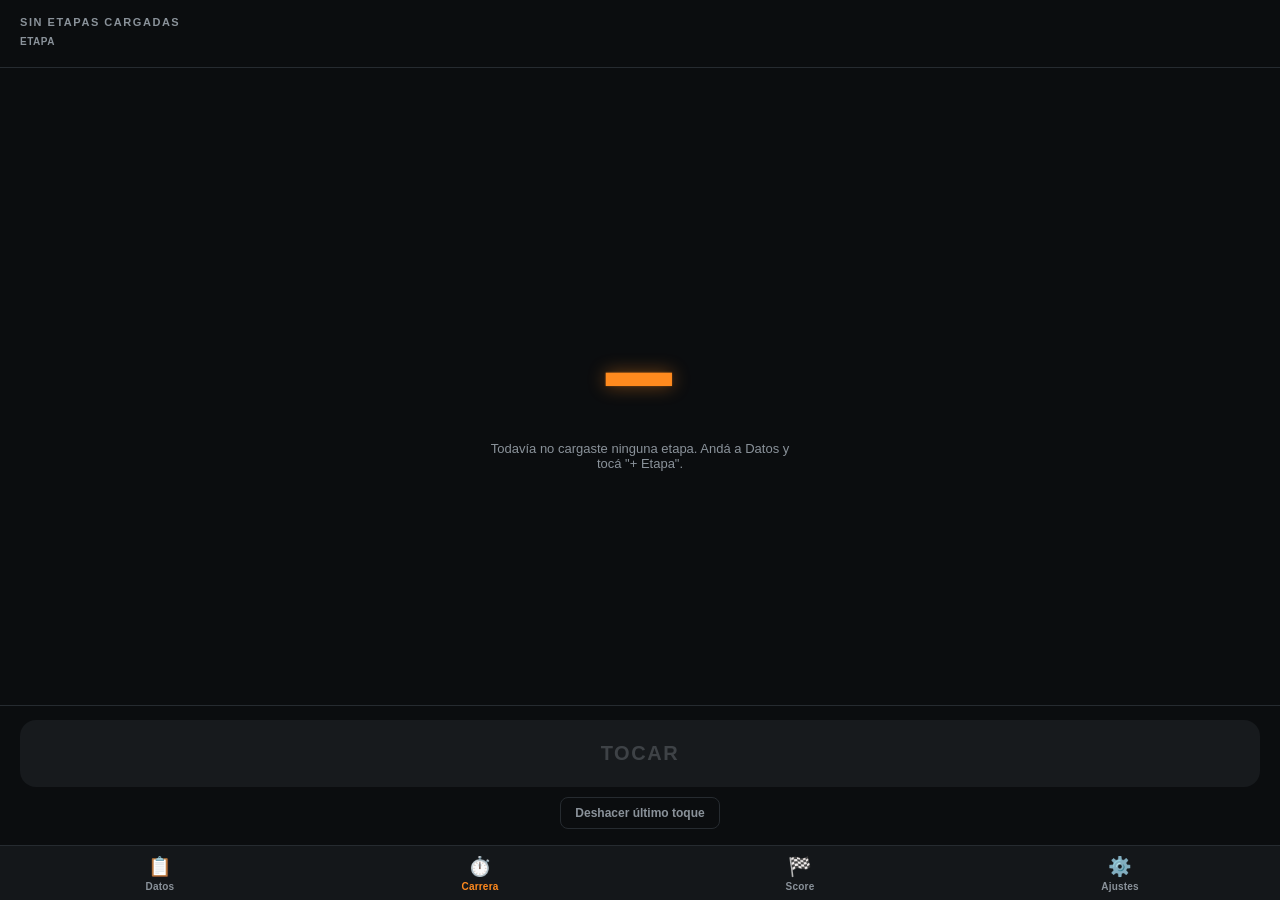
<file: index.html>
<!DOCTYPE html>
<html lang="es">
<head>
<meta charset="UTF-8">
<meta name="viewport" content="width=device-width, initial-scale=1.0, viewport-fit=cover">
<meta name="theme-color" content="#0b0d0f">
<link rel="manifest" href="manifest.json">
<link rel="apple-touch-icon" href="icon.png">
<meta name="apple-mobile-web-app-capable" content="yes">
<meta name="apple-mobile-web-app-status-bar-style" content="black-translucent">
<title>1000 Millas — Copiloto</title>
<link rel="stylesheet" href="css/app.css">
</head>
<body>
<div id="app">
  <div class="screens" id="screens">

    <section class="screen" id="screen-datos">
      <div class="topbar">
        <div class="title">Datos</div>
        <div class="subtitle">Arrastrá con ⠿ para reordenar. Tocá un renglón para editarlo.</div>
      </div>
      <div class="daytabs" id="dayTabs"></div>
      <div class="list" id="list"></div>
      <div class="addrow">
        <button class="addbtn" id="addCH">+ CH</button>
        <button class="addbtn" id="addCS">+ CS</button>
        <button class="addbtn" id="addPCSET">+ Set de PC</button>
      </div>
    </section>

    <section class="screen" id="screen-carrera">
      <div class="race">
        <div class="race-topbar">
          <div class="race-eyebrow" id="raceContext">—</div>
          <div class="race-tabslabel">Etapa</div>
          <div class="race-daytabs" id="raceDayTabs"></div>
        </div>
        <div class="stage">
          <div class="label-main" id="labelMain">—</div>
          <div class="hora-abs" id="horaAbs"></div>
          <div class="digits" id="digits">00:00</div>
          <div class="sublabel" id="sublabel"></div>
        </div>
        <div class="banner" id="banner"></div>
        <div class="race-bottom">
          <button class="tocar" id="tocarBtn">Tocar</button>
          <button class="undoBtn" id="undoBtn">Deshacer último toque</button>
        </div>
      </div>
    </section>

    <section class="screen" id="screen-score">
      <div class="topbar">
        <div class="titlerow">
          <div class="title">Score</div>
          <button class="shareicon" id="shareBtn" title="Compartir resultados">
            <svg width="18" height="18" viewBox="0 0 24 24" fill="currentColor"><path d="M18 16.08c-.76 0-1.44.3-1.96.77L8.91 12.7c.05-.23.09-.46.09-.7s-.04-.47-.09-.7l7.05-4.11c.54.5 1.25.81 2.04.81 1.66 0 3-1.34 3-3s-1.34-3-3-3-3 1.34-3 3c0 .24.04.47.09.7L8.04 9.81C7.5 9.31 6.79 9 6 9c-1.66 0-3 1.34-3 3s1.34 3 3 3c.79 0 1.5-.31 2.04-.81l7.12 4.16c-.05.21-.08.43-.08.65 0 1.61 1.31 2.92 2.92 2.92 1.61 0 2.92-1.31 2.92-2.92s-1.31-2.92-2.92-2.92z"/></svg>
          </button>
        </div>
        <div class="subtitle">Resultados de los PC de cada etapa</div>
      </div>
      <div class="daytabs" id="scoreDayTabs"></div>
      <div id="descarteNote"></div>
      <div class="score-list" id="scoreList"></div>
      <div class="summary" id="summary"></div>
      <div class="shareStatus" id="shareStatus"></div>
    </section>

    <section class="screen" id="screen-ajustes">
      <div class="topbar"><div class="title">Ajustes</div></div>
      <div class="scroll">

        <div class="section">
          <div class="sectionTitle">Auto</div>
          <div class="card">
            <div class="item">
              <div class="item-label"><span class="t">Número del auto</span></div>
              <input type="text" id="numeroInput">
            </div>
            <div class="item">
              <div class="item-label"><span class="t">Año del auto</span><span class="d">Determina el coeficiente de penalización</span></div>
              <input type="text" id="anioInput">
            </div>
            <div class="item">
              <div class="item-label"><span class="t">Coeficiente aplicado</span></div>
              <span class="derived" id="coefValue">—</span>
            </div>
          </div>
        </div>

        <div class="section">
          <div class="sectionTitle">Sincronización del reloj</div>
          <div class="card">
            <div class="item">
              <div class="item-label"><span class="t">Método preferido</span></div>
              <select id="metodoSelect">
                <option value="camara">Cámara</option>
                <option value="https">HTTPS</option>
                <option value="manual">Manual</option>
              </select>
            </div>
          </div>
          <button class="calbtn" id="calBtn">Calibrar hora oficial de hoy</button>
          <div class="statusline" id="calStatus"><span class="dot off"></span><span>Todavía no calibraste hoy</span></div>
        </div>

        <div class="section">
          <div class="sectionTitle">Pulsadores</div>
          <div class="card">
            <div class="item">
              <div class="item-label"><span class="t">Modo dual piloto-copiloto</span><span class="d">Promedia el toque de ambos pulsadores</span></div>
              <div class="switch" id="dualSwitch"><div class="knob"></div></div>
            </div>
            <div class="item" id="tolItem">
              <div class="item-label"><span class="t">Tolerancia de discrepancia</span><span class="d">Si difieren más, se descarta el outlier</span></div>
              <input type="text" id="tolInput"> <span style="color:var(--muted);font-size:12px;">ms</span>
            </div>
            <div class="item">
              <div class="item-label"><span class="t">Pulsador copiloto</span></div>
              <button class="pairbtn" id="pairCopiloto">Emparejar</button>
            </div>
            <div class="item" id="pairPilotoItem">
              <div class="item-label"><span class="t">Pulsador piloto</span></div>
              <button class="pairbtn" id="pairPiloto">Emparejar</button>
            </div>
          </div>
        </div>

        <div class="section">
          <div class="sectionTitle">Alertas</div>
          <div class="card">
            <div class="item">
              <div class="item-label"><span class="t">Umbral de chicharra</span><span class="d">Segundos antes del cierre para empezar a sonar</span></div>
              <input type="text" id="umbralInput"> <span style="color:var(--muted);font-size:12px;">s</span>
            </div>
          </div>
        </div>

        <div class="section">
          <div class="sectionTitle">Datos de la carrera</div>
          <button class="calbtn danger" id="wipeBtn">Eliminar datos cargados</button>
          <div class="statusline"><span>Borra la hoja de ruta, horarios y resultados. No toca los ajustes del auto ni de los pulsadores.</span></div>
        </div>

      </div>
    </section>

  </div>
  <div class="tabbar" id="tabbar"></div>
</div>

<script type="module" src="js/app.js"></script>
</body>
</html>
</file>
<file: css/app.css>
:root{
  --bg-app:#0b0d0f; --bg-panel:#14171a; --bg-panel-2:#1a1e22;
  --amber:#ff8a1e; --amber-dim:rgba(255,138,30,0.14); --amber-glow:rgba(255,138,30,0.45);
  --blue:#5b9dff; --blue-dim:rgba(91,157,255,0.14);
  --teal:#35c9c9; --teal-dim:rgba(53,201,201,0.14);
  --green:#35d07f; --green-dim:rgba(53,208,127,0.12); --green-glow:rgba(53,208,127,0.35);
  --red:#ff5b5b; --red-dim:rgba(255,91,91,0.12); --red-glow:rgba(255,59,59,0.4);
  --muted:#8a929a; --line:#262b30; --text:#f2f4f5;
  --mono: ui-monospace, "SF Mono", "Cascadia Mono", Menlo, Consolas, monospace;
  --sans: -apple-system, "Segoe UI", Roboto, Helvetica, Arial, sans-serif;
}
*{box-sizing:border-box;}
html,body{margin:0;padding:0;height:100%;background:#000;font-family:var(--sans);overflow:hidden;}
#app{display:flex;flex-direction:column;height:100vh;height:100dvh;}
.screens{flex:1;position:relative;background:var(--bg-app);}
.screen{
  position:absolute; inset:0; overflow-y:auto; display:none;
  scrollbar-width:none; -ms-overflow-style:none;
}
.screen::-webkit-scrollbar{display:none;width:0;height:0;}
.screen.active{display:flex; flex-direction:column;}

.tabbar{
  display:flex; background:var(--bg-panel); border-top:1px solid var(--line);
  padding-bottom:env(safe-area-inset-bottom);
}
.tab{
  flex:1; display:flex; flex-direction:column; align-items:center; gap:3px;
  padding:9px 0 8px; cursor:pointer; color:var(--muted); background:none; border:none;
  font-family:inherit;
}
.tab.active{color:var(--amber);}
.tab .ticon{font-size:19px;}
.tab .tlabel{font-size:10px; font-weight:700; letter-spacing:.02em;}

/* ---------- Componentes compartidos (Datos / Ajustes) ---------- */
.topbar{padding:20px 20px 0;display:flex;flex-direction:column;gap:12px;}
.title{font-size:22px;font-weight:800;color:var(--text);}
.subtitle{font-size:12px;color:var(--muted);}

.daytabs{display:flex;gap:8px;padding:0 20px 12px;border-bottom:1px solid var(--line);flex-wrap:wrap;}
.daytab{padding:8px 14px;border-radius:20px;font-size:13px;font-weight:700;background:var(--bg-panel-2);color:var(--muted);border:1px solid var(--line);cursor:pointer;}
.daytab.active{background:var(--amber-dim);color:var(--amber);border-color:rgba(255,138,30,.4);}
.daytab.add{color:var(--text);border-style:dashed;}
.daytabWrap{display:inline-flex;align-items:center;gap:2px;}
.daytabDel{background:none;border:none;color:var(--muted);font-size:12px;cursor:pointer;padding:2px 4px;}
.daytabDel:hover{color:var(--red);}
.daytabEdit{background:none;border:none;color:var(--muted);font-size:12px;cursor:pointer;padding:2px 4px;}
.daytabEdit:hover{color:var(--amber);}

.timepill{
  flex:1; background:var(--bg-panel-2); border:1px solid var(--line); color:var(--amber);
  padding:7px 9px; border-radius:7px; font-size:13px; font-family:var(--mono); font-weight:700;
  cursor:pointer; text-align:center;
}

.list{flex:1;overflow-y:auto;padding:12px 16px 8px;display:flex;flex-direction:column;gap:8px;scrollbar-width:none;-ms-overflow-style:none;}
.list::-webkit-scrollbar{display:none;width:0;height:0;}
.row{background:var(--bg-panel);border:1px solid var(--line);border-radius:12px;padding:12px 14px;display:flex;flex-direction:column;gap:6px;transition:opacity .1s ease;}
.row.dragging{opacity:.85;box-shadow:0 8px 20px rgba(0,0,0,.4);}
.row.dragover{border-color:var(--amber);}
.row.done{opacity:.55;}
.donecheck{color:var(--green);font-weight:800;font-size:13px;}
.chainpill.done{color:var(--green);background:rgba(53,208,127,.14);}
.lockedNote{font-size:12px;color:var(--muted);background:rgba(255,255,255,.04);border:1px solid var(--line);border-radius:8px;padding:8px 10px;}
.timepill.locked{opacity:.5;cursor:default;}
.row-top{display:flex;align-items:center;gap:10px;}
.handle{cursor:grab;color:var(--muted);font-size:17px;padding:0 2px;touch-action:none;user-select:none;line-height:1;background:none;border:none;}
.handle:active{cursor:grabbing;color:var(--amber);}
.badge{font-family:var(--mono);font-weight:800;font-size:11px;padding:4px 8px;border-radius:6px;letter-spacing:.03em;flex-shrink:0;}
.badge.CH{background:var(--blue-dim);color:var(--blue);}
.badge.PCSET{background:var(--amber-dim);color:var(--amber);}
.badge.CS{background:var(--teal-dim);color:var(--teal);}
.row-name{font-weight:700;color:var(--text);font-size:14px;flex:1;cursor:pointer;}
.row-time{font-family:var(--mono);color:var(--muted);font-size:12px;cursor:pointer;text-align:right;}
.chainpill{display:inline-flex;align-items:center;gap:4px;font-size:11px;color:var(--amber);background:var(--amber-dim);padding:2px 8px;border-radius:20px;font-weight:700;width:fit-content;}
.editform{display:none;flex-direction:column;gap:10px;margin-top:8px;padding-top:10px;border-top:1px solid var(--line);}
.editform.open{display:flex;}
.field{display:flex;flex-direction:column;gap:4px;}
.field label{font-size:11px;color:var(--muted);text-transform:uppercase;letter-spacing:.05em;font-weight:700;}
.field input, .field select{background:var(--bg-panel-2);border:1px solid var(--line);color:var(--text);padding:9px 10px;border-radius:8px;font-family:var(--sans);font-size:14px;}
.field input[type="text"]{font-family:var(--mono);}
.row2{display:flex;gap:10px;}
.row2 .field{flex:1;}
.pcgrid{display:flex;flex-direction:column;gap:6px;}
.pcgrid .pcitem{display:flex;align-items:center;gap:8px;}
.pcgrid .pclabel{font-family:var(--mono);font-size:12px;color:var(--amber);width:44px;flex-shrink:0;font-weight:700;}
.deleterow{color:var(--red);font-size:12px;font-weight:700;background:none;border:none;cursor:pointer;align-self:flex-start;padding:4px 0;}
.addrow{display:flex;gap:6px;padding:10px 16px 16px;}
.addbtn{flex:1;padding:12px 6px;border-radius:10px;border:1px dashed var(--line);background:none;color:var(--muted);font-weight:700;font-size:12px;cursor:pointer;}
.addbtn:hover{color:var(--amber);border-color:var(--amber);}

/* ---------- Teclado numerico compartido (Datos / Ajustes) ---------- */
.tp-overlay{
  position:fixed; inset:0; background:rgba(0,0,0,.55); display:none;
  align-items:flex-end; justify-content:center; z-index:100;
}
.tp-overlay.show{display:flex;}
.tp-sheet{
  width:100%; max-width:440px; background:var(--bg-panel); border-top:1px solid var(--line);
  border-radius:20px 20px 0 0; padding:16px 16px calc(20px + env(safe-area-inset-bottom));
  display:flex; flex-direction:column; gap:14px;
}
.tp-header{font-size:12px; color:var(--muted); text-transform:uppercase; letter-spacing:.06em; font-weight:800; text-align:center;}
.tp-display{font-family:var(--mono); font-size:34px; font-weight:800; color:var(--amber); text-align:center; letter-spacing:.03em;}
.tp-grid{display:grid; grid-template-columns:repeat(3,1fr); gap:8px;}
.tp-grid button{
  padding:16px 0; border-radius:10px; border:1px solid var(--line); background:var(--bg-panel-2);
  color:var(--text); font-size:20px; font-weight:700; cursor:pointer; font-family:var(--mono);
}
.tp-grid button:active{background:var(--amber-dim); color:var(--amber);}
.tp-done{
  padding:14px; border-radius:10px; border:none; background:var(--amber); color:#1a1204;
  font-weight:800; font-size:15px; cursor:pointer;
}
.tp-dateinput{
  background:var(--bg-panel-2); border:1px solid var(--line); color:var(--text);
  padding:14px 12px; border-radius:10px; font-family:var(--mono); font-size:19px;
  text-align:center; color-scheme:dark;
}
.tp-cancel{
  padding:10px; border-radius:10px; border:none; background:none; color:var(--muted);
  font-weight:700; font-size:13px; cursor:pointer;
}
.tp-cancel:hover{color:var(--red);}

/* ---------- Carrera ---------- */
.race{flex:1;display:flex;flex-direction:column;background:var(--bg-app);position:relative;}
.race-topbar{padding:16px 20px 12px;display:flex;flex-direction:column;gap:8px;border-bottom:1px solid var(--line);}
.race-eyebrow{font-size:11px;letter-spacing:.14em;text-transform:uppercase;color:var(--muted);font-weight:600;}
.race-daytabs{display:flex;gap:6px;flex-wrap:wrap;}
.race-daytabs .daytab{padding:7px 14px;font-size:13px;}
.race-tabslabel{font-size:10px;color:var(--muted);text-transform:uppercase;letter-spacing:.05em;font-weight:700;}

.stage{
  flex:1; display:flex; flex-direction:column; align-items:center; justify-content:center;
  padding:18px 20px; gap:14px; position:relative;
}
.label-main{
  font-size:20px; letter-spacing:.04em; text-transform:uppercase; color:var(--text); font-weight:800;
  text-align:center;
}
.digits{
  font-family:var(--mono); font-weight:700; letter-spacing:.02em;
  font-size:clamp(64px,18vw,110px); color:var(--amber);
  text-shadow:0 0 18px var(--amber-glow), 0 0 2px var(--amber-glow);
  font-variant-numeric:tabular-nums; line-height:1;
}
.digits.neg{color:var(--red); text-shadow:0 0 18px var(--red-glow);}
.digits.critical{font-size:clamp(96px,26vw,168px); color:var(--red); text-shadow:0 0 30px var(--red-glow);}
/* PC en marcha: el tamaño lo calcula JS (fitDigitsToStage en carrera.js) para
   ocupar el máximo posible sin desbordar, ya que un clamp() fijo no puede
   adaptarse al largo variable del texto ("0:45" vs "59:59"). No se define
   font-size acá a propósito: un clamp() con vw/vh en este selector hace que
   Chrome calcule mal el ancho intrínseco del flex item (se estira al 100%
   del contenedor en vez de ajustarse al contenido) mientras JS todavía no
   puso el font-size inline definitivo. */
.hora-abs{font-family:var(--mono); font-weight:700; font-size:20px; color:var(--text); letter-spacing:.02em; display:none;}
.hora-abs.show{display:block;}

.sublabel{color:var(--muted); font-size:13px; text-align:center; max-width:320px;}

.banner{
  margin:0 20px; padding:12px 16px; border-radius:10px; text-align:center;
  font-weight:700; font-size:14px; letter-spacing:.06em; text-transform:uppercase;
  display:none;
}
.banner.show{display:block;}
.banner.debe{background:rgba(255,59,59,.14); color:var(--red); border:1px solid rgba(255,59,59,.4);
  animation:pulse 1.1s ease-in-out infinite;}
.banner.info{background:rgba(255,255,255,.05); color:var(--muted); border:1px solid var(--line);}
@keyframes pulse{0%,100%{opacity:1;}50%{opacity:.55;}}

.race-bottom{
  padding:14px 20px calc(16px + env(safe-area-inset-bottom)); display:flex; flex-direction:column; gap:10px;
  border-top:1px solid var(--line);
}
.tocar{
  width:100%; padding:22px; border-radius:16px; border:none;
  background:var(--amber); color:#1a1204; font-family:var(--sans);
  font-weight:800; font-size:20px; letter-spacing:.08em; text-transform:uppercase;
  box-shadow:0 6px 0 #b25f10, 0 10px 24px rgba(255,138,30,.25);
  cursor:pointer; transition:transform .05s ease;
}
.tocar:active{transform:translateY(4px); box-shadow:0 2px 0 #b25f10;}
.tocar.disabled{background:#2a2e32; color:var(--muted); box-shadow:none; cursor:default; pointer-events:none;}
.undoBtn{background:none;border:1px solid var(--line);color:var(--muted);font-size:12px;font-weight:700;cursor:pointer;align-self:center;padding:8px 14px;border-radius:8px;}
.undoBtn:hover{color:var(--red);border-color:rgba(255,91,91,.4);}

/* ---------- Score ---------- */
.noDescarteNote{margin:10px 16px 0;font-size:11px;color:var(--muted);background:var(--bg-panel);border:1px solid var(--line);padding:8px 10px;border-radius:8px;text-align:center;}
.score-list{flex:1;overflow-y:auto;padding:10px 16px 6px;display:flex;flex-direction:column;gap:5px;scrollbar-width:none;-ms-overflow-style:none;}
.score-list::-webkit-scrollbar{display:none;width:0;height:0;}
.empty-note{margin:16px;padding:20px;text-align:center;color:var(--muted);font-size:13px;background:var(--bg-panel);border:1px solid var(--line);border-radius:12px;}
.srow{background:var(--bg-panel);border:1px solid var(--line);border-radius:9px;padding:7px 12px;display:flex;align-items:center;gap:10px;}
.srow.descartada{opacity:.45;}
.pcnum{font-family:var(--mono);font-weight:800;color:var(--text);font-size:13px;width:52px;flex-shrink:0;}
.deltacol{flex:1;display:flex;align-items:baseline;gap:6px;}
.delta{font-family:var(--mono);font-weight:800;font-size:14px;}
.delta.pos{color:var(--green);}
.delta.neg{color:var(--red);}
.deltalabel{font-size:10px;color:var(--muted);}
.pointscol{text-align:right;flex-shrink:0;display:flex;align-items:baseline;gap:4px;}
.points{font-family:var(--mono);font-weight:800;font-size:13px;color:var(--text);}
.pointslabel{font-size:9px;color:var(--muted);text-transform:uppercase;letter-spacing:.03em;}
.tope{font-size:9px;color:var(--red);font-weight:700;}
.descartetag{
  font-size:9px;font-weight:800;letter-spacing:.04em;color:var(--muted);
  background:rgba(255,255,255,.05);padding:2px 6px;border-radius:5px;flex-shrink:0;
}

.summary{margin:8px 16px 18px;padding:14px 16px;background:var(--bg-panel);border:1px solid var(--line);border-radius:14px;display:flex;flex-direction:column;gap:8px;}
.sumrow{display:flex;justify-content:space-between;align-items:center;min-height:22px;}
.sumlabel{font-size:13px;color:var(--muted);}
.sumvalue{font-family:var(--mono);font-weight:800;font-size:18px;color:var(--text);}
.sumvalue.final{color:var(--amber);font-size:22px;}
.sumvalue.pos{color:var(--green);}
.sumvalue.neg{color:var(--red);}
.sumvalue-group{display:flex;align-items:baseline;gap:6px;}
.divider{border-top:1px solid var(--line);margin:2px 0;}
.titlerow{display:flex;align-items:center;justify-content:space-between;}
.shareicon{
  width:36px; height:36px; border-radius:10px; border:1px solid var(--line);
  background:var(--bg-panel); color:var(--amber); font-size:17px; font-weight:800;
  cursor:pointer; display:flex; align-items:center; justify-content:center;
}
.shareicon:active{background:var(--amber-dim);}
.shareStatus{padding:0 16px 10px; font-size:11px; color:var(--muted); text-align:center; min-height:10px;}

/* ---------- Ajustes ---------- */
.scroll{flex:1;overflow-y:auto;padding:8px 16px 24px;display:flex;flex-direction:column;gap:18px;scrollbar-width:none;-ms-overflow-style:none;}
.scroll::-webkit-scrollbar{display:none;width:0;height:0;}
.section{display:flex;flex-direction:column;gap:8px;}
.sectionTitle{font-size:11px;color:var(--muted);text-transform:uppercase;letter-spacing:.06em;font-weight:800;padding:0 4px;}
.card{background:var(--bg-panel);border:1px solid var(--line);border-radius:14px;overflow:hidden;}
.item{padding:13px 14px;display:flex;align-items:center;gap:10px;border-bottom:1px solid var(--line);}
.item:last-child{border-bottom:none;}
.item-label{flex:1;display:flex;flex-direction:column;gap:2px;}
.item-label .t{font-size:14px;color:var(--text);font-weight:600;}
.item-label .d{font-size:11px;color:var(--muted);}
.item input[type="text"], .item input[type="number"], .item select{
  background:var(--bg-panel-2); border:1px solid var(--line); color:var(--text);
  padding:8px 10px; border-radius:8px; font-family:var(--mono); font-size:13px; width:92px; text-align:right;
}
.item select{width:auto; font-family:var(--sans); text-align:left;}
.switch{width:44px;height:26px;background:var(--bg-panel-2);border:1px solid var(--line);border-radius:20px;position:relative;cursor:pointer;flex-shrink:0;}
.switch.on{background:rgba(255,138,30,.25);border-color:var(--amber);}
.switch .knob{position:absolute;top:2px;left:2px;width:20px;height:20px;border-radius:50%;background:var(--muted);transition:left .15s ease, background .15s ease;}
.switch.on .knob{left:20px;background:var(--amber);}
.derived{font-family:var(--mono);color:var(--amber);font-weight:800;font-size:14px;}
.statusline{padding:4px 14px 12px;font-size:12px;color:var(--muted);display:flex;align-items:center;gap:6px;}
.dot{width:7px;height:7px;border-radius:50%;background:var(--green);flex-shrink:0;}
.dot.off{background:var(--red);}
.calbtn{
  width:calc(100% - 28px); margin:6px 14px 14px; padding:13px; border-radius:10px; border:none;
  background:var(--amber); color:#1a1204; font-weight:800; font-size:14px; cursor:pointer;
}
.calbtn.danger{background:var(--red); color:#2a0505;}
.pairbtn{
  background:none; border:1px solid var(--line); color:var(--muted); padding:6px 12px;
  border-radius:8px; font-size:12px; font-weight:700; cursor:pointer;
}
.pairbtn.connected{color:var(--green); border-color:rgba(53,208,127,.4);}
.pairbtn.capturing{color:var(--amber); border-color:rgba(255,138,30,.4); animation:pulse 1.1s ease-in-out infinite;}
.disabled{opacity:.4; pointer-events:none;}
</file>
